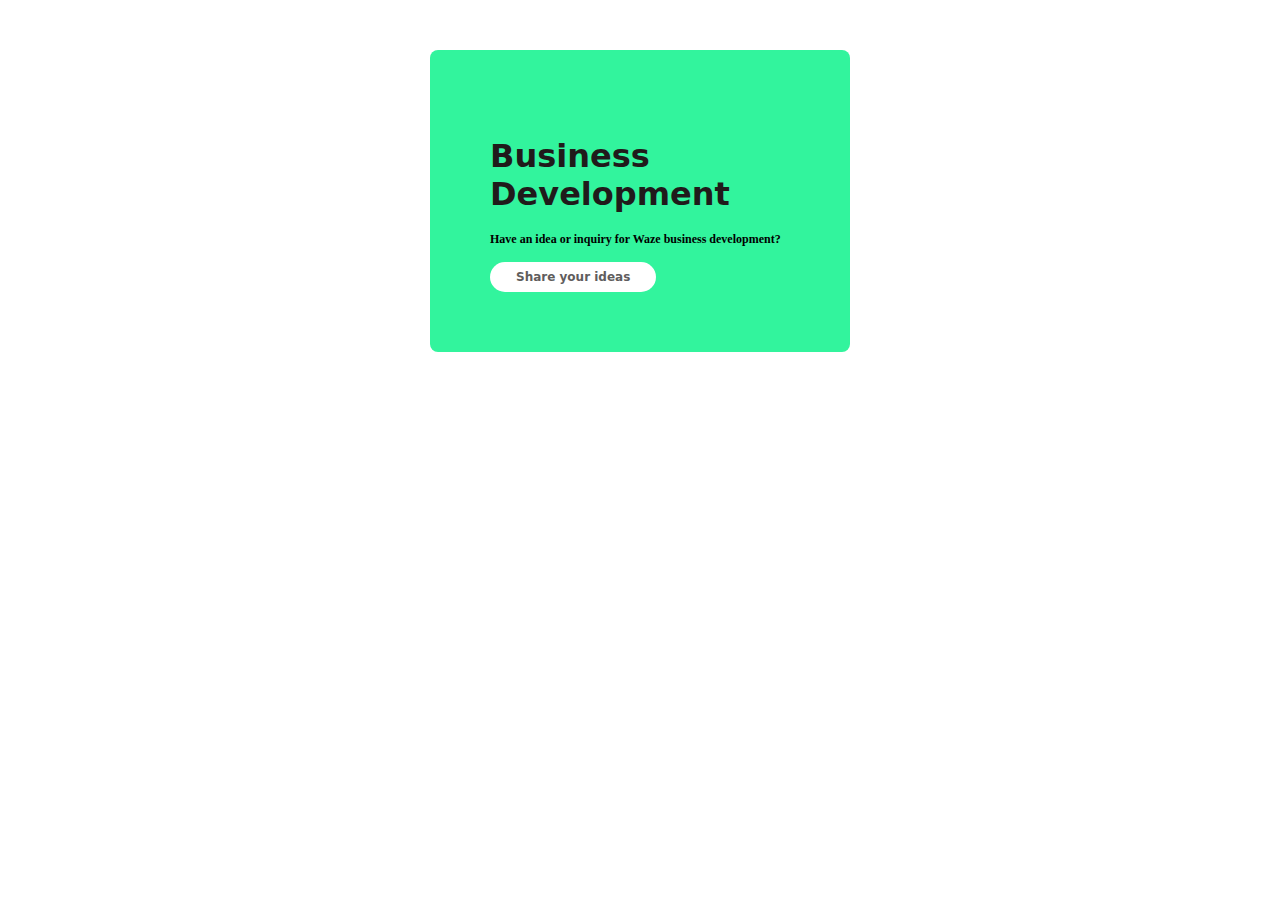
<file: CSS Assignemnt/ass01.html>
<!DOCTYPE html>
<html lang="en">
<head>
    <meta charset="UTF-8">
    <meta name="viewport" content="width=device-width, initial-scale=1.0">
    <title>box model | css</title>
    <style>
        .box-container{
            background:rgb(50, 244, 157);
            margin:50px auto;
            width:300px;
            padding:60px;
            border-radius: 8px;
        }
        .box-container h2{
            font-size: 32px;
            color:rgb(32, 27, 27);
            font-family: system-ui, -apple-system, BlinkMacSystemFont, 'Segoe UI', Roboto, Oxygen, Ubuntu, Cantarell, 'Open Sans', 'Helvetica Neue', sans-serif;

        }
        .box-container p{
            font-size: 12px;
            margin-bottom:22px;
            line-height: 1px;
            font-weight: 700;
        }
        .box-container .btn-contained{
            color:rgb(96, 93, 93);
            font-size: 12px;
            font-weight: 700;
            background: white;
            border:none;
            border-radius: 40px;
            padding:8px 26px;
            font-family: system-ui, -apple-system, BlinkMacSystemFont, 'Segoe UI', Roboto, Oxygen, Ubuntu, Cantarell, 'Open Sans', 'Helvetica Neue', sans-serif;
        }

    </style>
</head>
<body>
    
    <!-- boxModel in css -->

    <div class="box-container">
          <h2>Business Development</h2>
          <p>Have an idea or inquiry for Waze business development? </p>
          <button class="btn-contained">Share your ideas</button>
    </div>

</body>
</html>
</file>
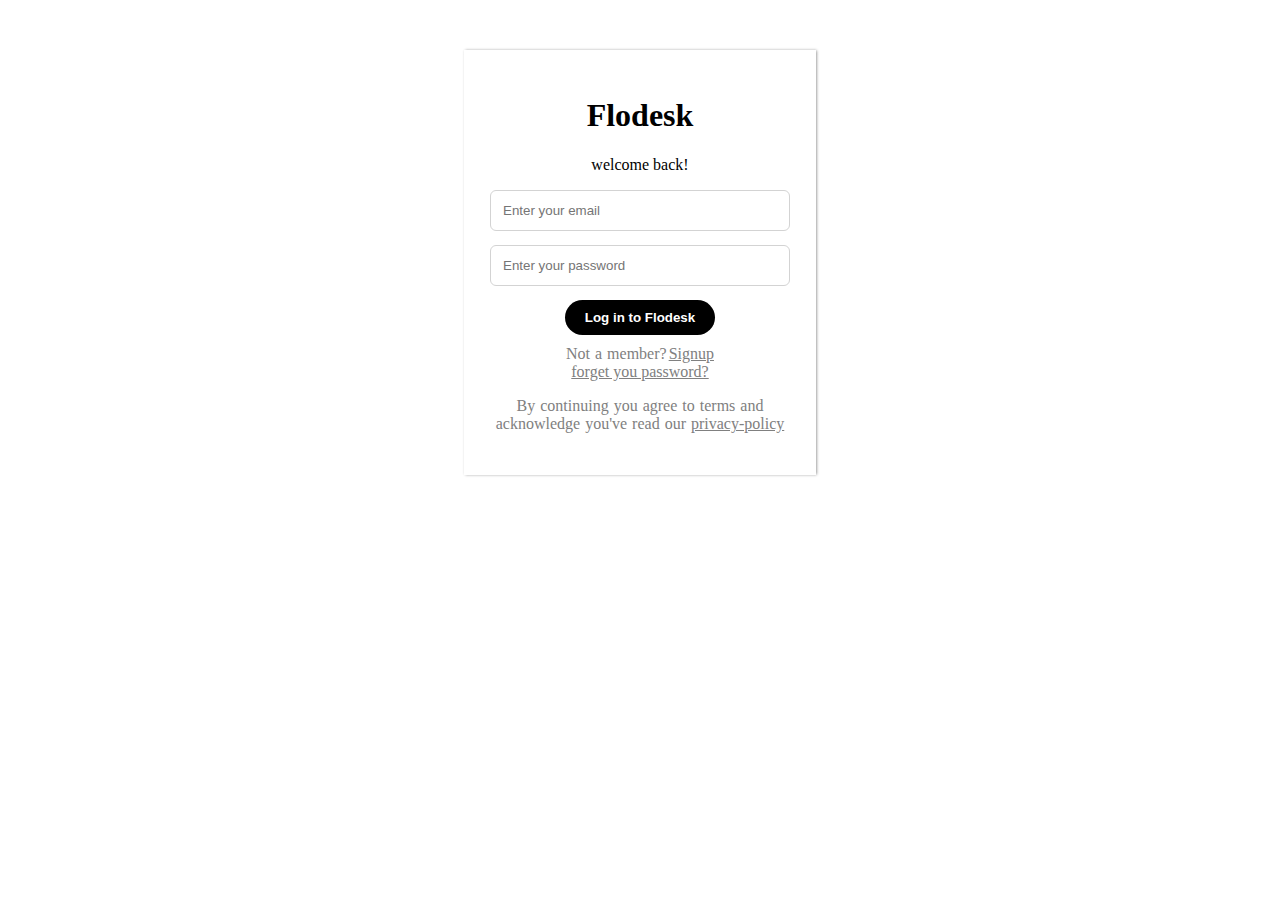
<file: CSS Assignemnt/ass04.html>
<!DOCTYPE html>
<html lang="en">
  <head>
    <meta charset="UTF-8" />
    <meta name="viewport" content="width=device-width, initial-scale=1.0" />
    <title>Document</title>
    <style>
      .login-container {
        width: 300px;
        margin: 50px auto;
        /* border:3px solid green; */
        padding: 26px;
        text-align: center;
        box-shadow: 1px 0.3px 3px 0.2px gray;
      }

      .login-container input {
        width: 100%;
        padding: 12px;
        box-sizing: border-box;
        margin-bottom: 14px;
        border-radius: 6px;
        border: 1.5px solid lightgray;
      }

      .btn {
        background-color: black;
        color: white;
        padding: 10px 20px;
        border-radius: 40px;
        font-family: "Gill Sans", "Gill Sans MT", Calibri, "Trebuchet MS",
          sans-serif;
        font-weight: 700;
        border: none;
      }
      .main {
        display: flex;
        flex-direction: column;
        margin-top: 10px;
      }
      .member {
        display: flex;
        gap: 2px;
        align-items: center;
        justify-content: center;
      }

      .para {
        color: gray;
        word-spacing: 1px;
      }
      a {
        color: gray;
        text-decoration: underline;
      }
    </style>
  </head>

  <body>
    <div class="login-container">
      <h1>Flodesk</h1>
      <p>welcome back!</p>
      <input type="text" placeholder="Enter your email" />
      <input type="password" placeholder="Enter your password" />
      <button class="btn">Log in to Flodesk</button>
      <div class="main">
        <div class="member">
          <span class="para">Not a member?</span>
          <span class="link-para"><a href="">Signup</a></span>
        </div>

        <div>
          <a href="" class="link-para">forget you password?</a>
        </div>
      </div>

      <div class="policy">
        <p class="para">
          By continuing you agree to terms and acknowledge you've read our
          <span><a href="#">privacy-policy</a></span>
        </p>
      </div>
    </div>
  </body>
</html>
</file>
